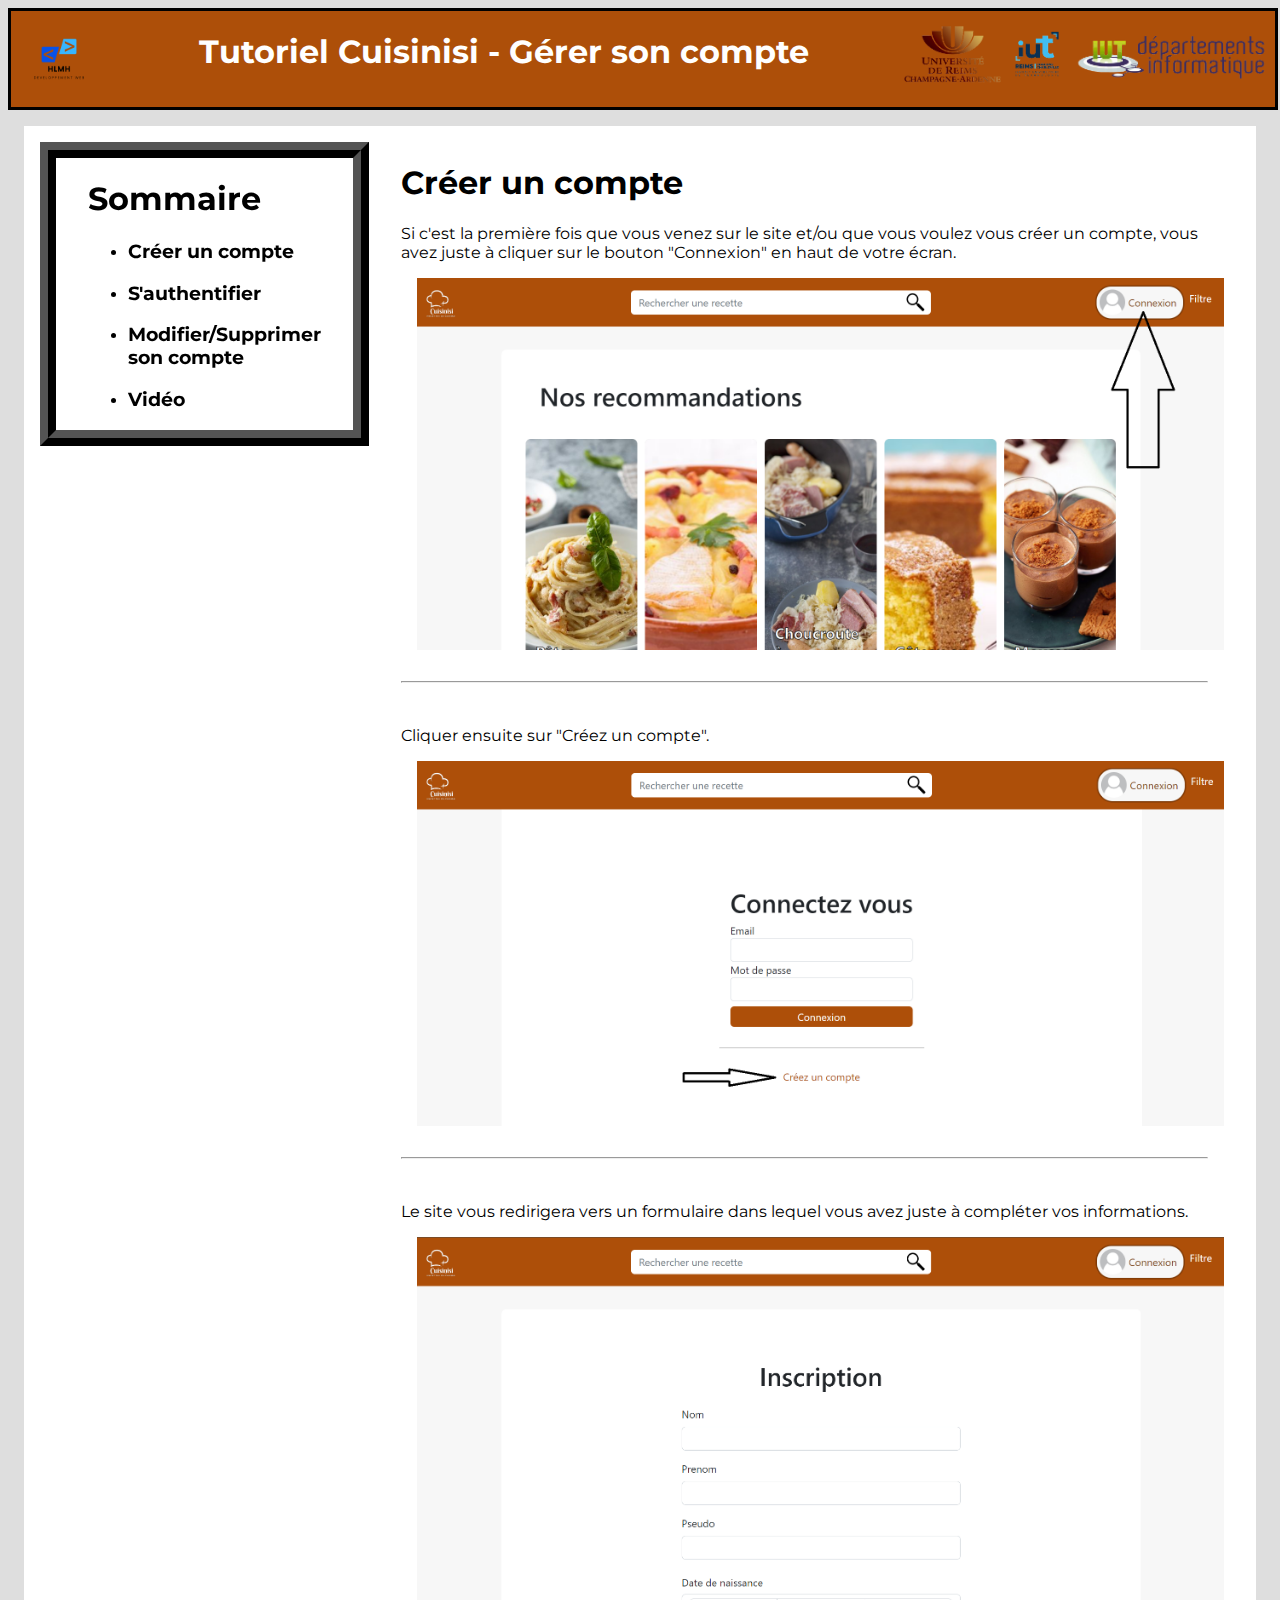
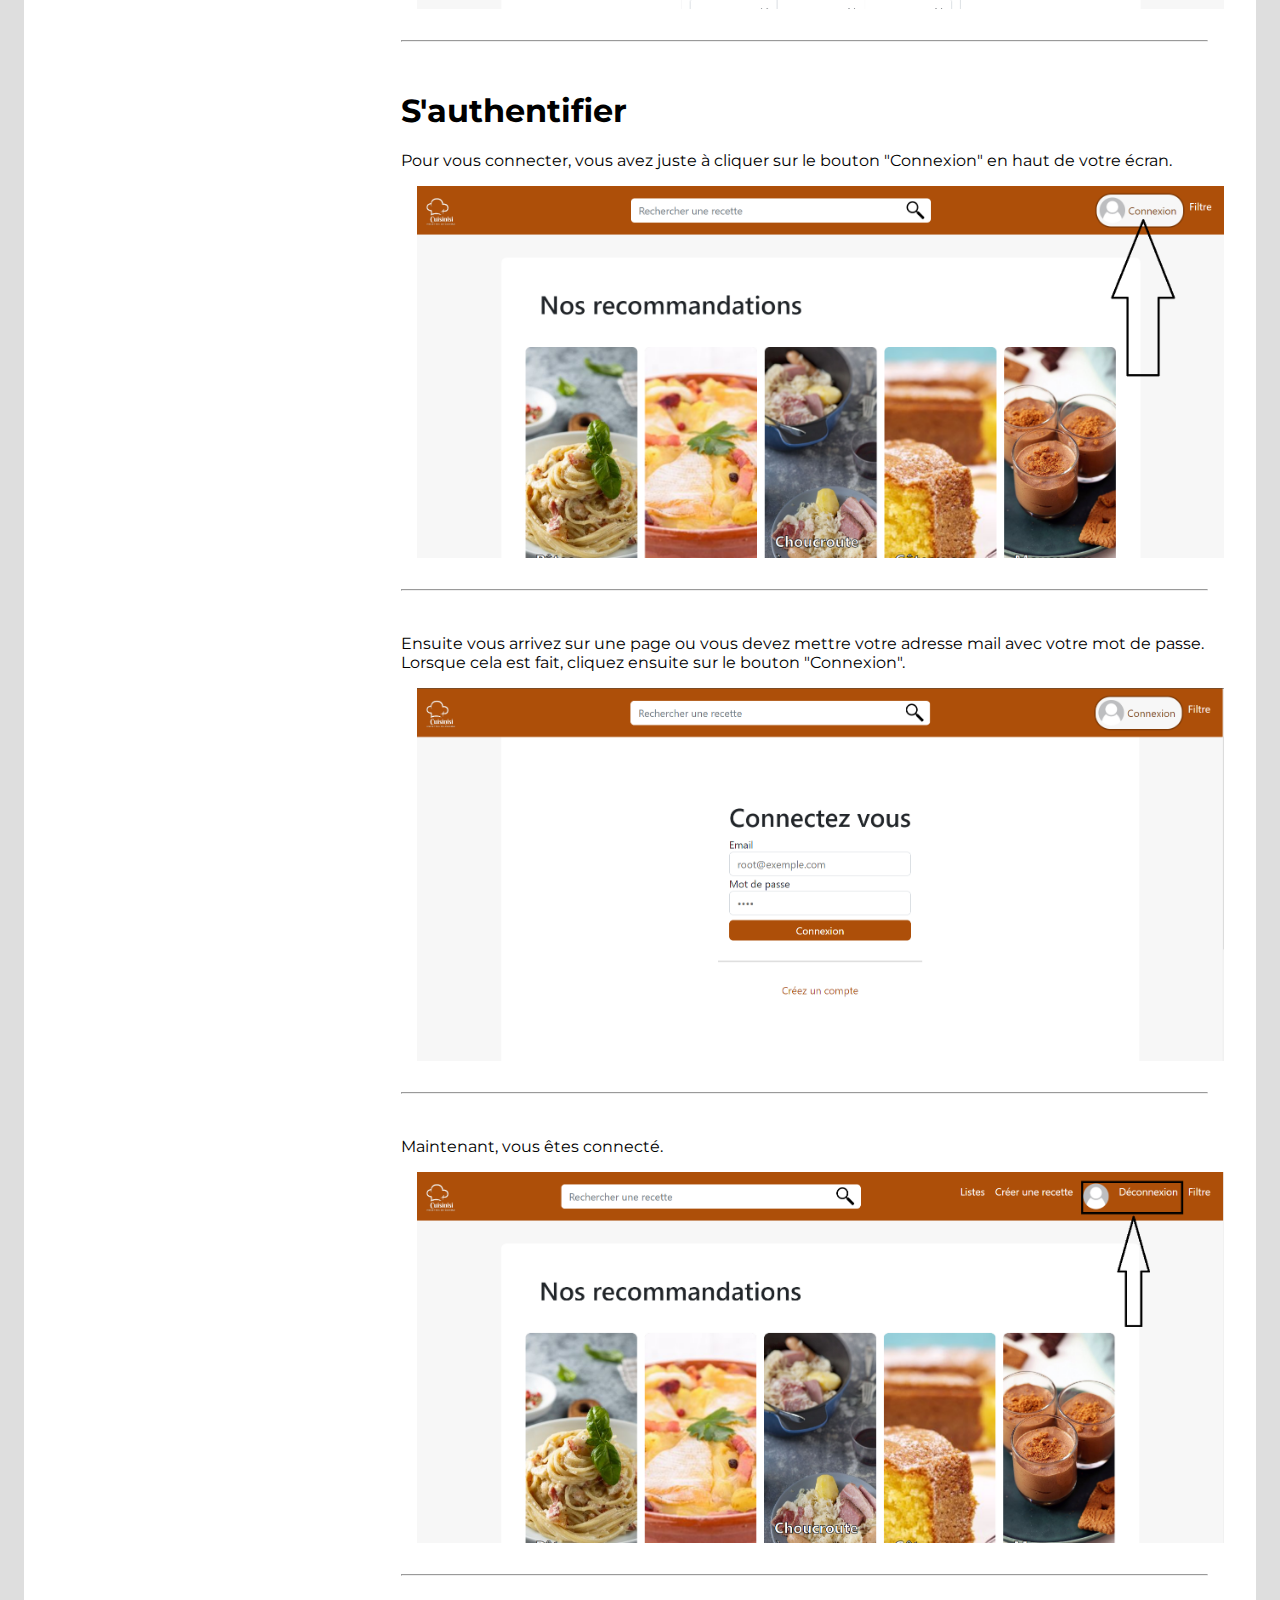
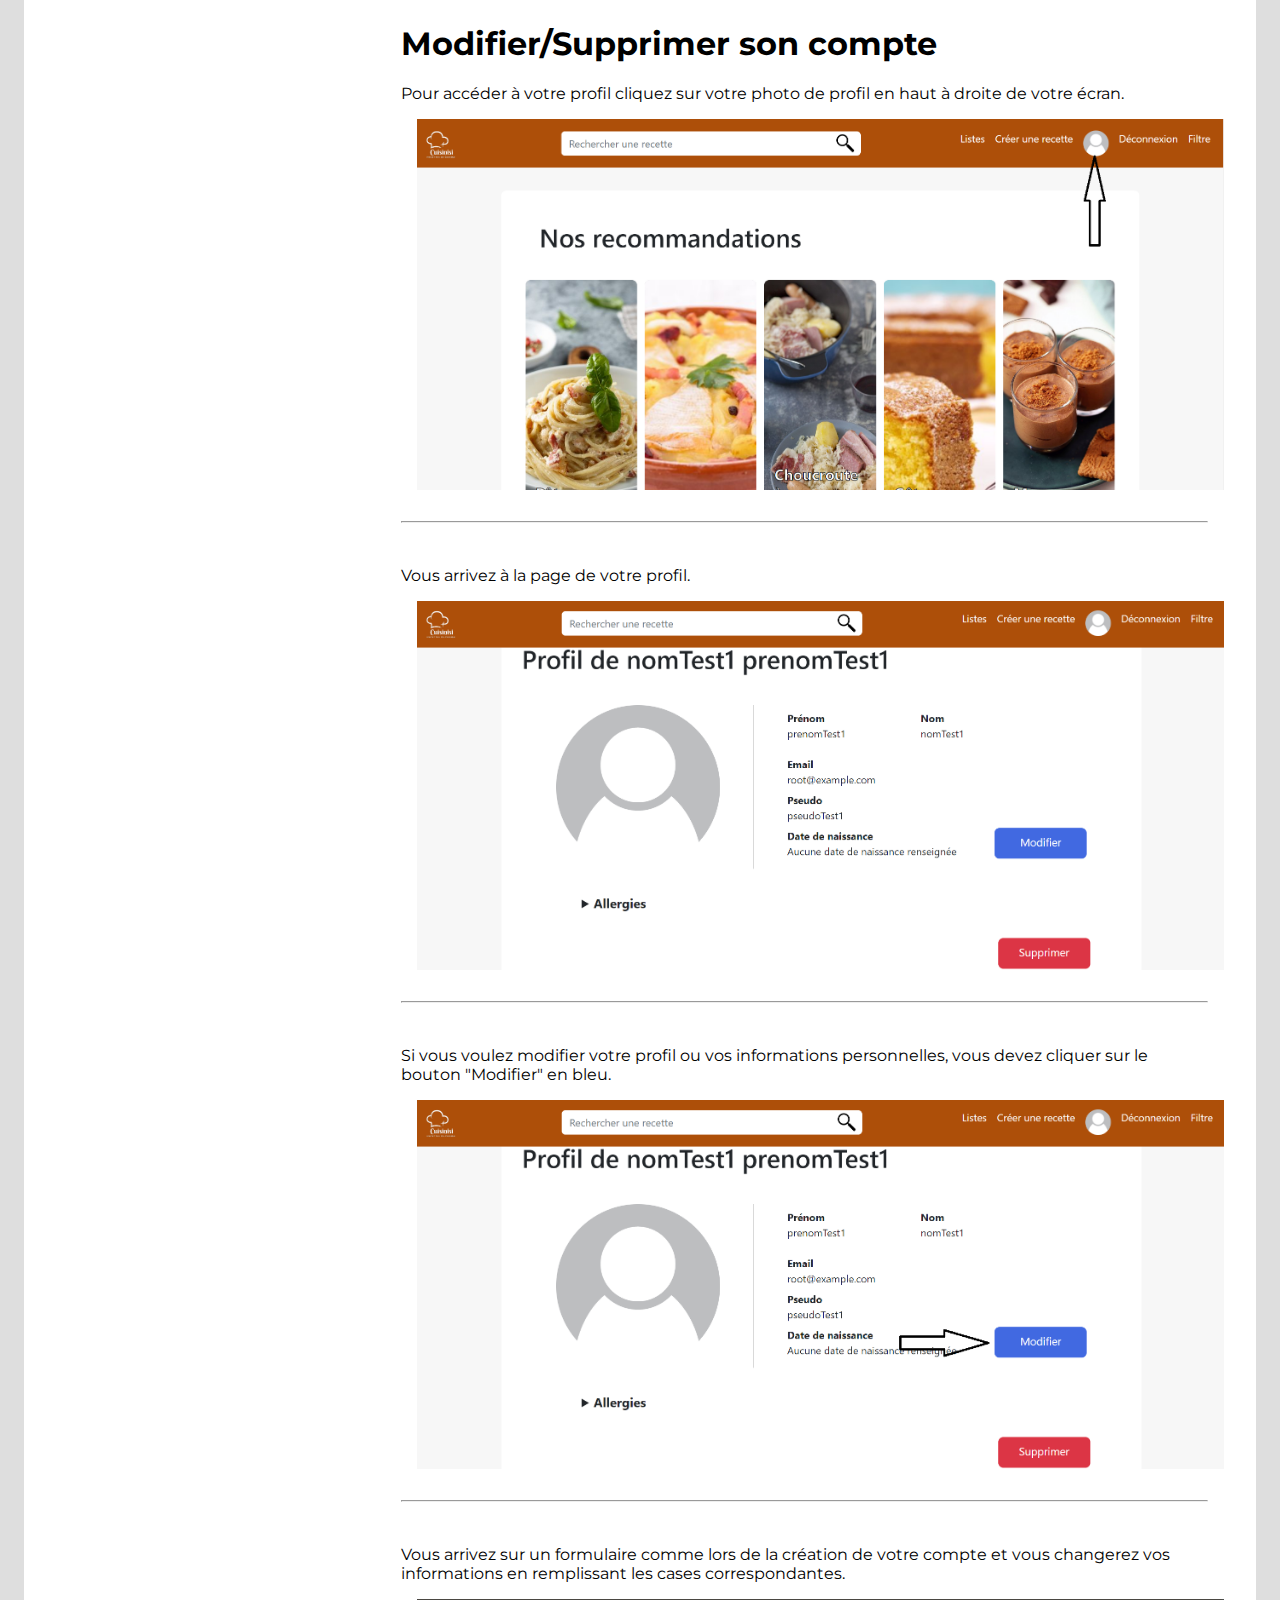
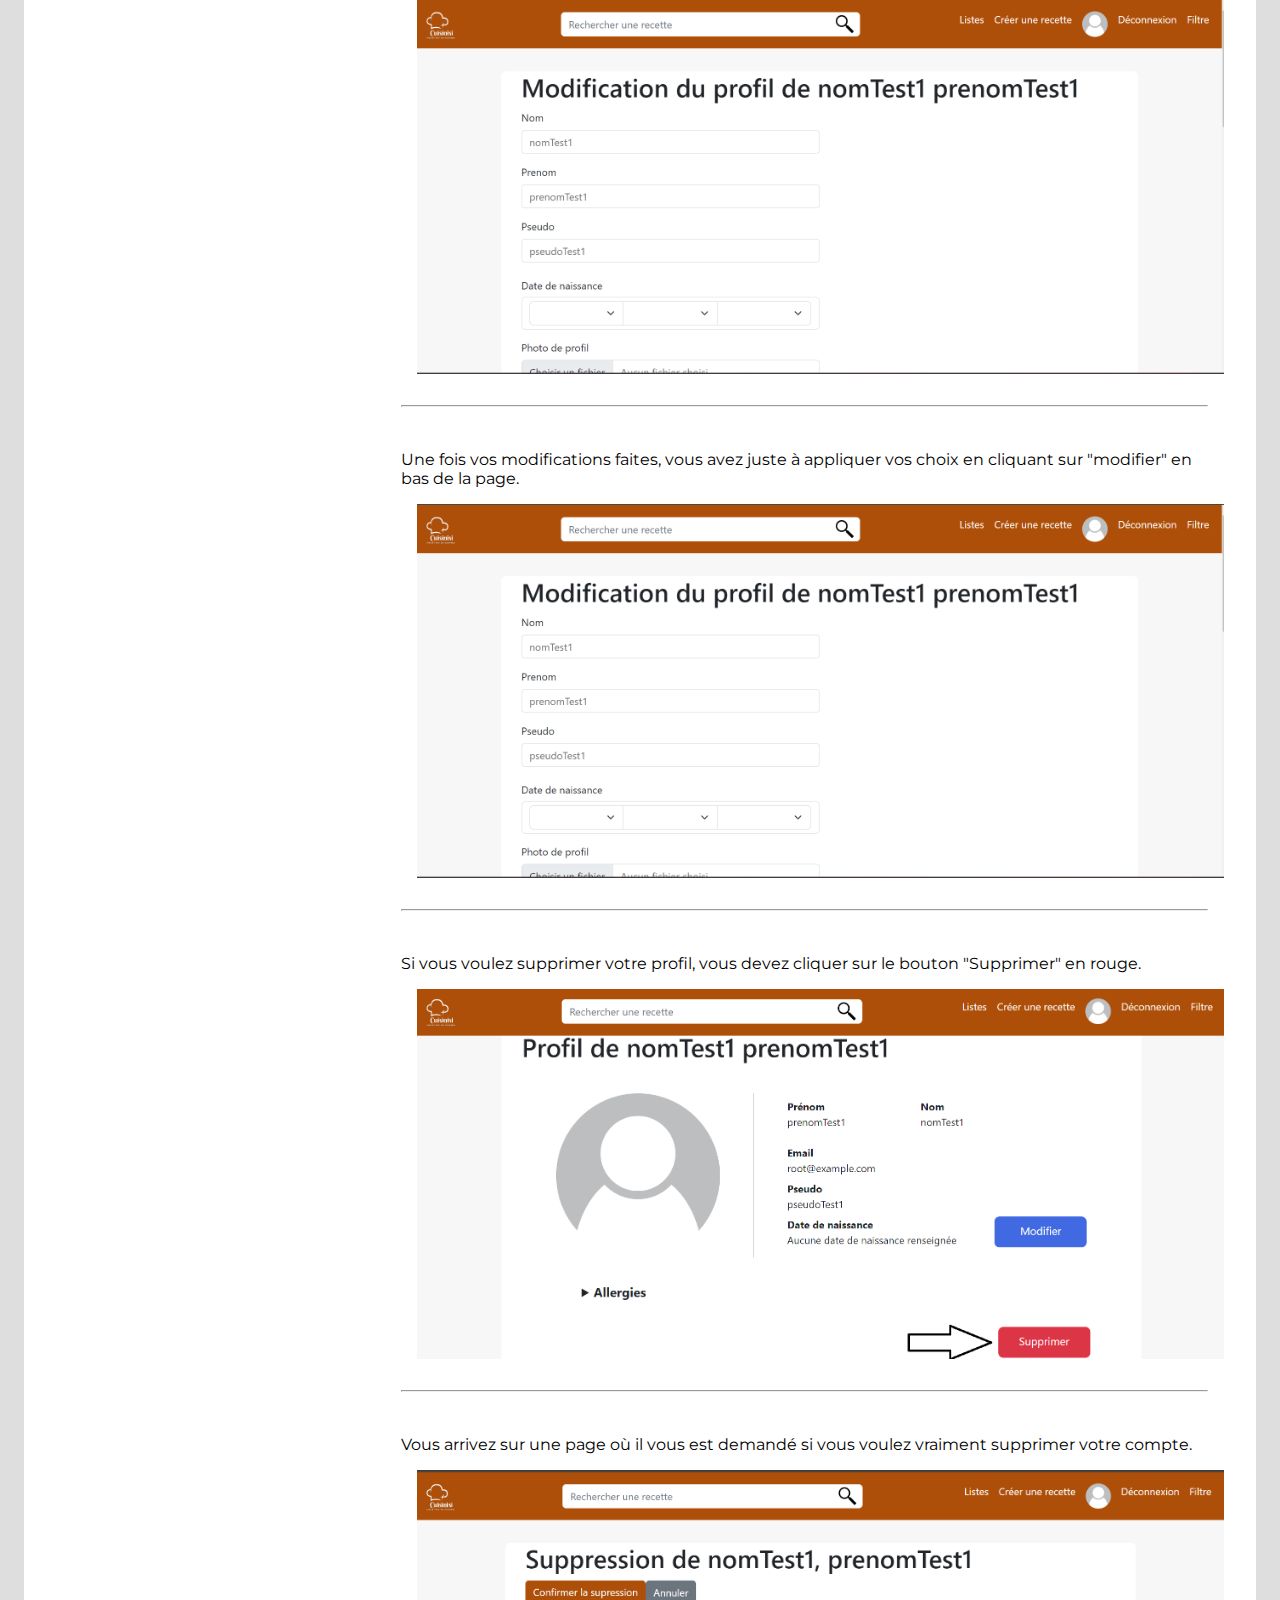
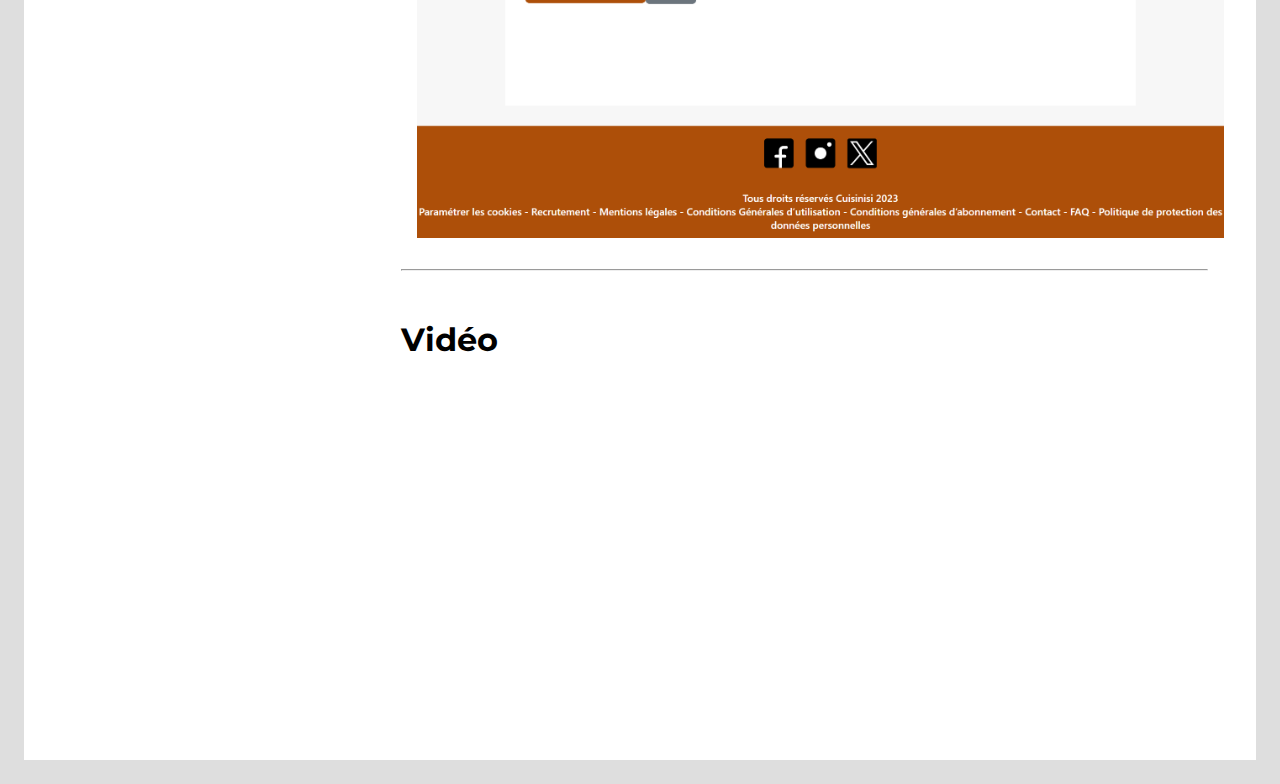
<file: index.html>
<!DOCTYPE html>
<html lang="en">
<head>
    <meta charset="UTF-8">
    <title>Tutoriel Cuisinisi</title>
    <link rel="stylesheet" href="style.css">
</head>
<body>
    <header>
        <img class="logo_HLMH" src="Images/HLMH.png">
        <h1 class="title"> Tutoriel Cuisinisi - Gérer son compte</h1>
        <div class="logo_iut">
            <img class="logo" src="Images/Logo_iut.png">
            <img class="logo" src="Images/IUT%20reims.png">
            <img class="logo" src="Images/Logo_iut_info.png">
        </div>
    </header>
    <div class="main_content">
        <div class="Sommaire">
            <h1 class="Sommaire Title"> Sommaire</h1>
            <ul>
                <li>
                    <h3> <a href="#register" class="other"> Créer un compte </a>  </h3>
                </li>
                <li>
                    <h3> <a href="#login" class="other">  S'authentifier </a>  </h3>
                </li>
                <li>
                    <h3> <a href="#edit" class="other"> Modifier/Supprimer son compte </a>  </h3>
                </li>
                <li>
                    <h3> <a href="#video" class="other"> Vidéo </a>  </h3>
                </li>
            </ul>
        </div>
        <div class="content">
            <div class="group">
            <h1 id="register">
                Créer un compte
            </h1>
                <div class="form2">
                    <p>
                        Si c'est la première fois que vous venez sur le site et/ou que vous voulez vous créer un compte, vous avez juste à cliquer sur le bouton "Connexion" en haut de votre écran.
                    </p>
                    <img src="Images/Connexion.png" class="images">
                    <br><br><hr><br>
                </div>
                <div class="form1">
                    <p>
                        Cliquer ensuite sur "Créez un compte".
                    </p>
                    <img src="Images/Bouton_créer_compte.png" class="images">
                    <br><br><hr><br>
                </div>
                <div class="form2">
                    <p>
                        Le site vous redirigera vers un formulaire dans lequel vous avez juste à compléter vos informations.
                    </p>
                    <img class="images" src="Images/Inscription.png">
                    <br><br><hr><br>
                </div>
            </div>
            <div class="group">
            <h1 id="login">
                S'authentifier
            </h1>
                <div class="form1">
                    <p>
                        Pour vous connecter, vous avez juste à cliquer sur le bouton "Connexion" en haut de votre écran.
                    </p>
                    <img src="Images/Connexion.png" class="images">
                    <br><br><hr><br>
                </div>
                <div class="form2">
                    <p>
                        Ensuite vous arrivez sur une page ou vous devez mettre votre adresse mail avec votre mot de passe. Lorsque cela est fait, cliquez ensuite sur le bouton "Connexion".
                    </p>
                    <img src="Images/Page_connexion.png" class="images">
                    <br><br><hr><br>
                </div>
                <div class="form1">
                    <p>
                        Maintenant, vous êtes connecté.
                    </p>
                    <img src="Images/User_connect.png" class="images">
                    <br><br><hr><br>
                 </div>
            </div>
            <div class="group">
            <h1 id="edit">
                Modifier/Supprimer son compte
            </h1>
                <div class="form2">
                    <p>
                        Pour accéder à votre profil cliquez sur votre photo de profil en haut à droite de votre écran.
                    </p>
                    <img src="Images/Bouton_profil.png" class="images">
                    <br><br><hr><br>
                </div>
                <div class="form1">
                    <p>
                        Vous arrivez à la page de votre profil.
                    </p>
                    <img src="Images/Profil_page.png" class="images">
                    <br><br><hr><br>
                </div>
                <div class="form2">
                    <p>
                        Si vous voulez modifier votre profil ou vos informations personnelles, vous devez cliquer sur le bouton "Modifier" en bleu.
                    </p>
                    <img src="Images/Update.png" class="images">
                    <br><br><hr><br>
                </div>
                <div class="form1">
                    <p>
                        Vous arrivez sur un formulaire comme lors de la création de votre compte et vous changerez vos informations en remplissant les cases correspondantes.
                    </p>
                    <img src="Images/Form_update.png" class="images">
                    <br><br><hr><br>
                </div>
                <div class="form2">
                    <p>
                        Une fois vos modifications faites, vous avez juste à appliquer vos choix en cliquant sur "modifier" en bas de la page.
                    </p>
                    <img src="Images/Form_update.png" class="images">
                    <br><br><hr><br>
                </div>
                <div class="form1">
                    <p>
                        Si vous voulez supprimer votre profil, vous devez cliquer sur le bouton "Supprimer" en rouge.
                    </p>
                    <img src="Images/Delete.png" class="images">
                    <br><br><hr><br>
                </div>
                <div class="form2">
                    <p>
                        Vous arrivez sur une page où il vous est demandé si vous voulez vraiment supprimer votre compte.
                    </p>
                    <img src="Images/Confirmation_suppresion.png" class="images">
                    <br><br><hr><br>
                </div>
            </div>
            <div class="group">
            <h1 id="video">
                Vidéo
            </h1>
            <iframe width="640px" height="360px" src="https://www.youtube.com/embed/ukEgDzkG1_c" title="Tutoriel Cuisinisi - Léo MATHIEU &amp; Mathias Pinon" frameborder="0" allow="accelerometer; autoplay; clipboard-write; encrypted-media; gyroscope; picture-in-picture; web-share" allowfullscreen></iframe>
            </div>
        </div>
    </body>
</html>
</file>
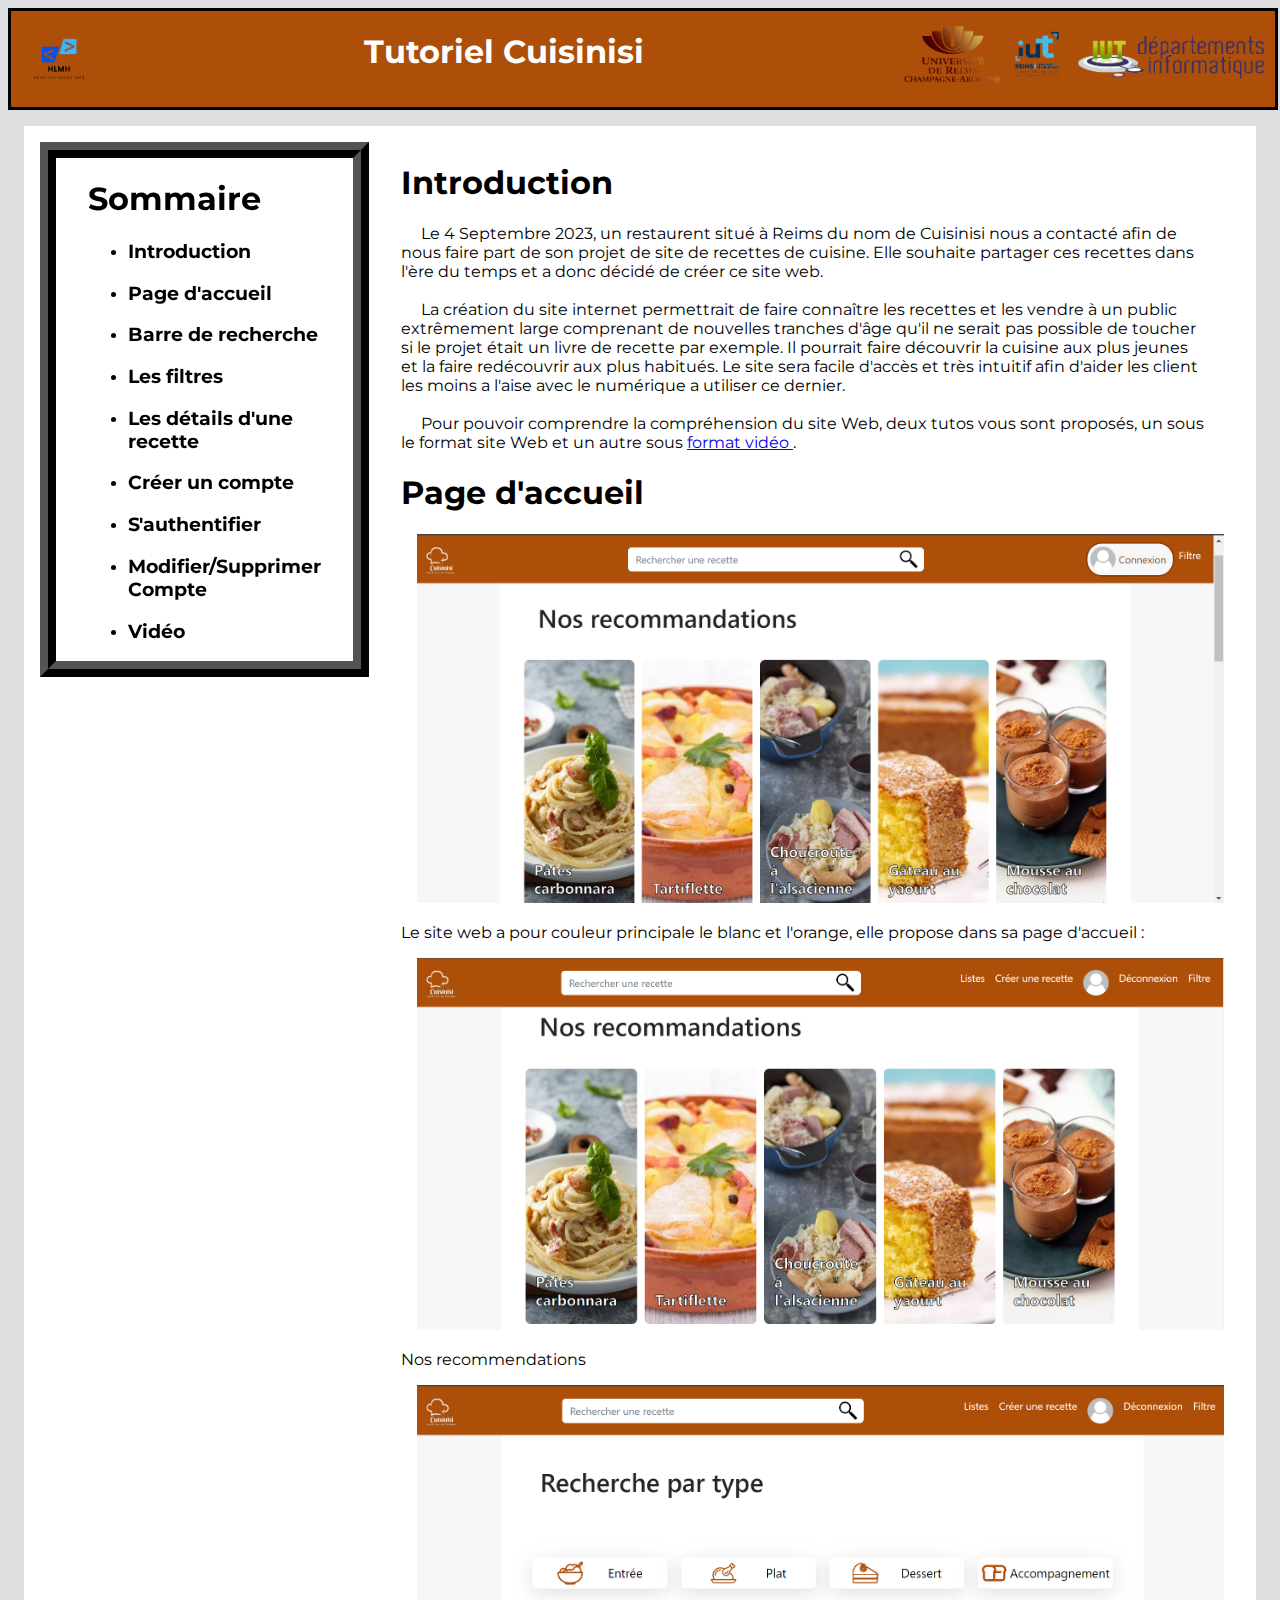
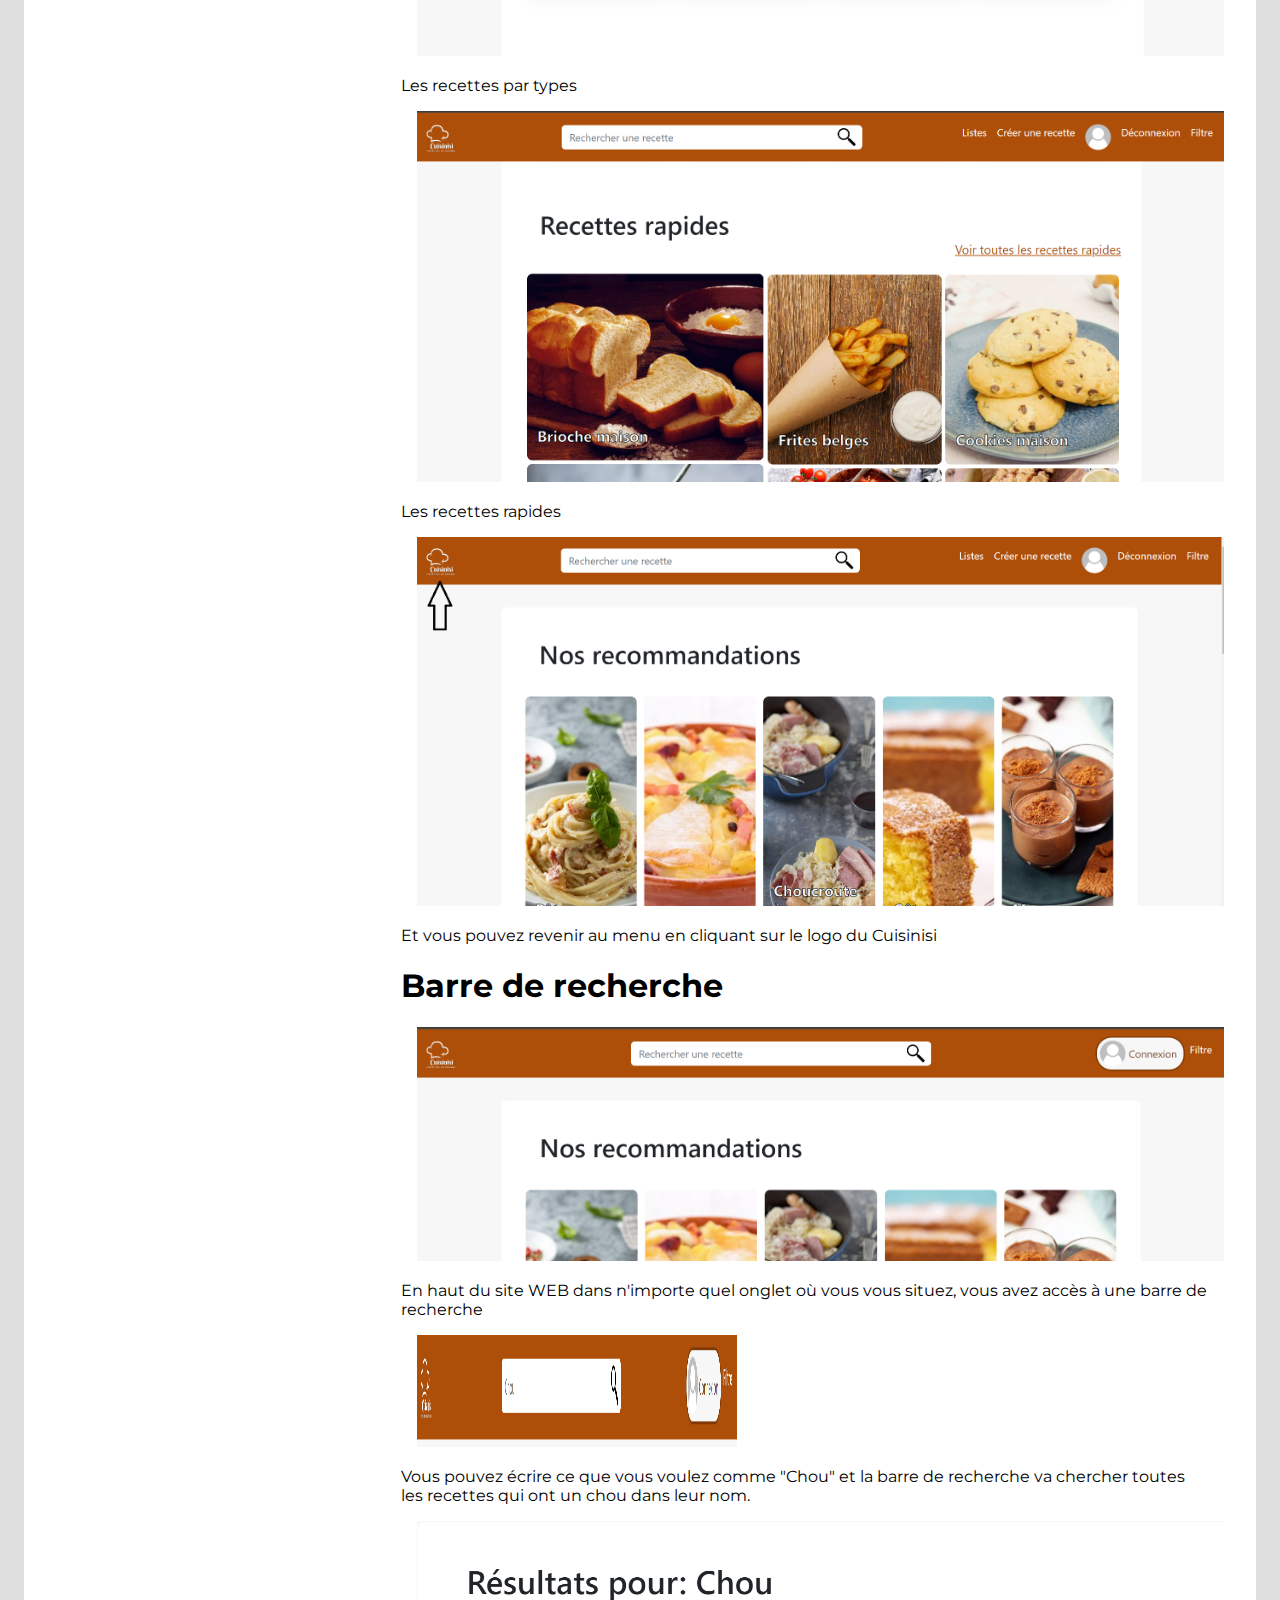
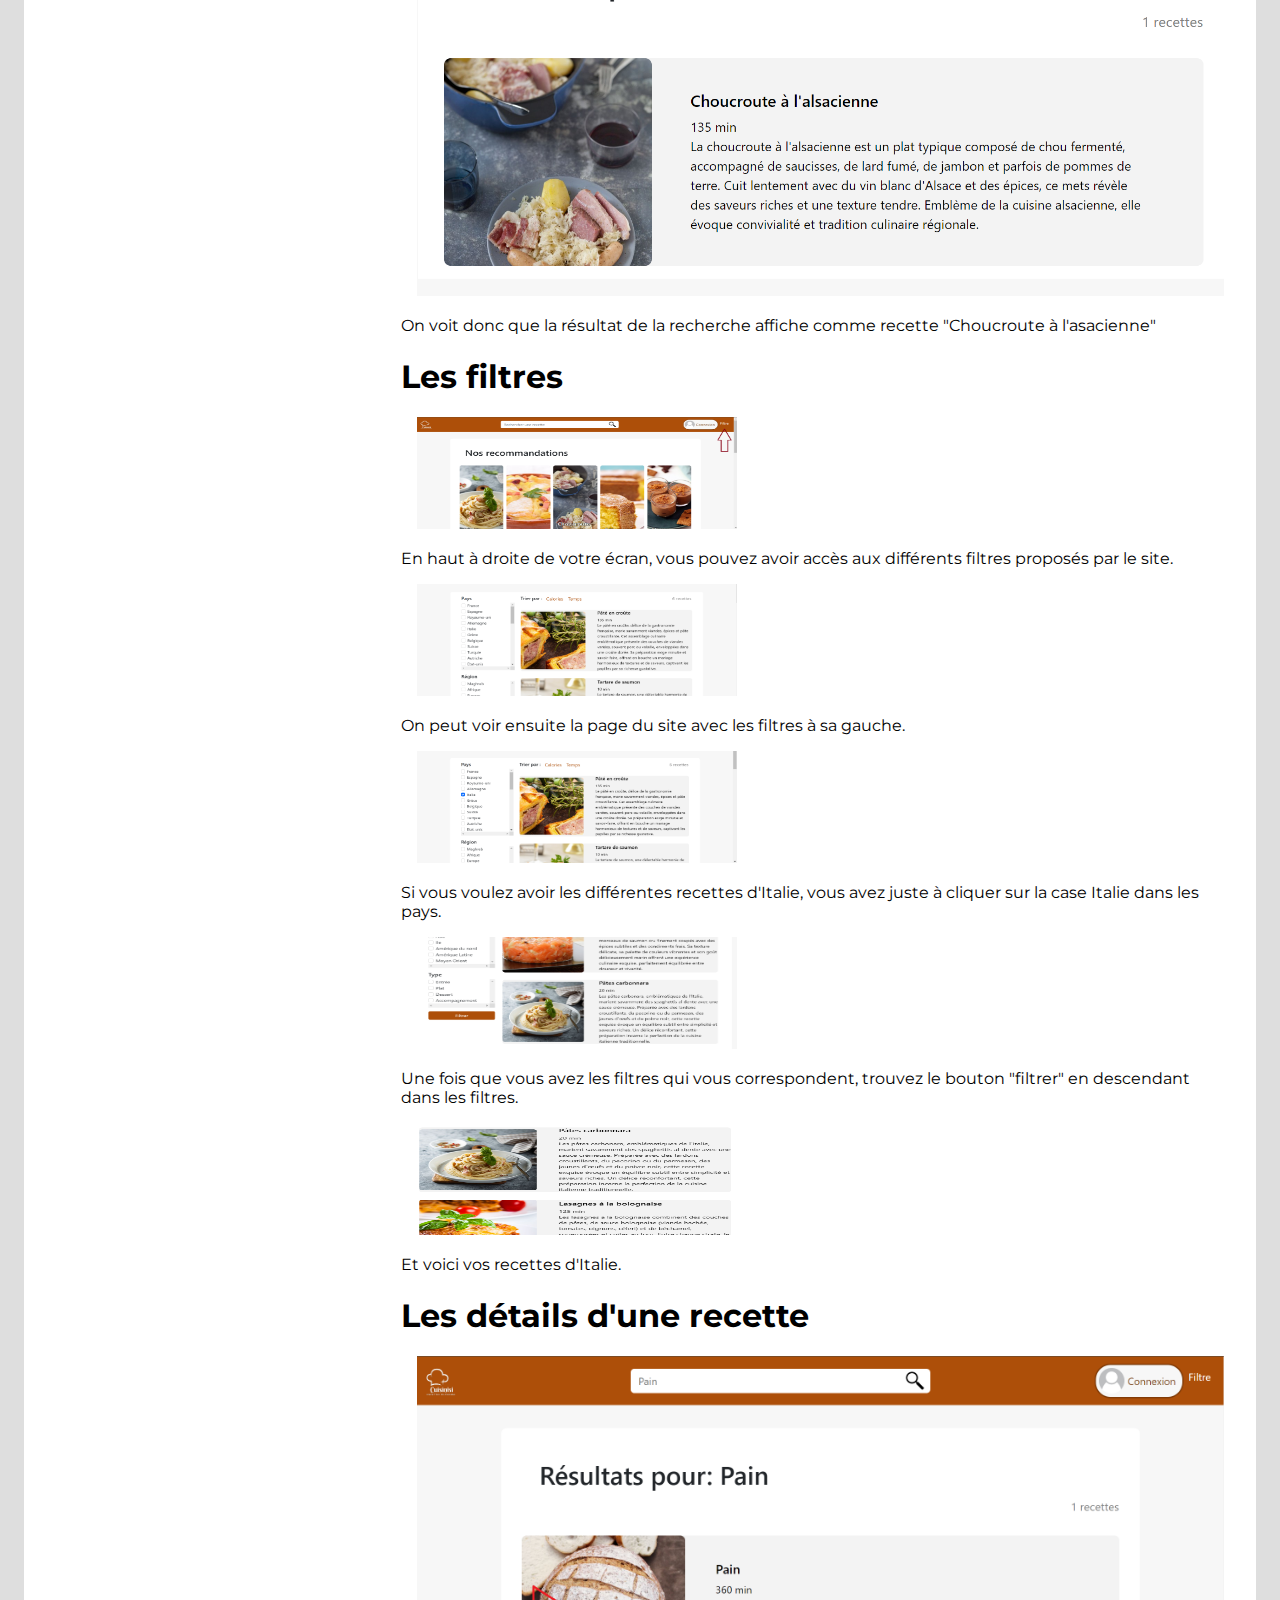
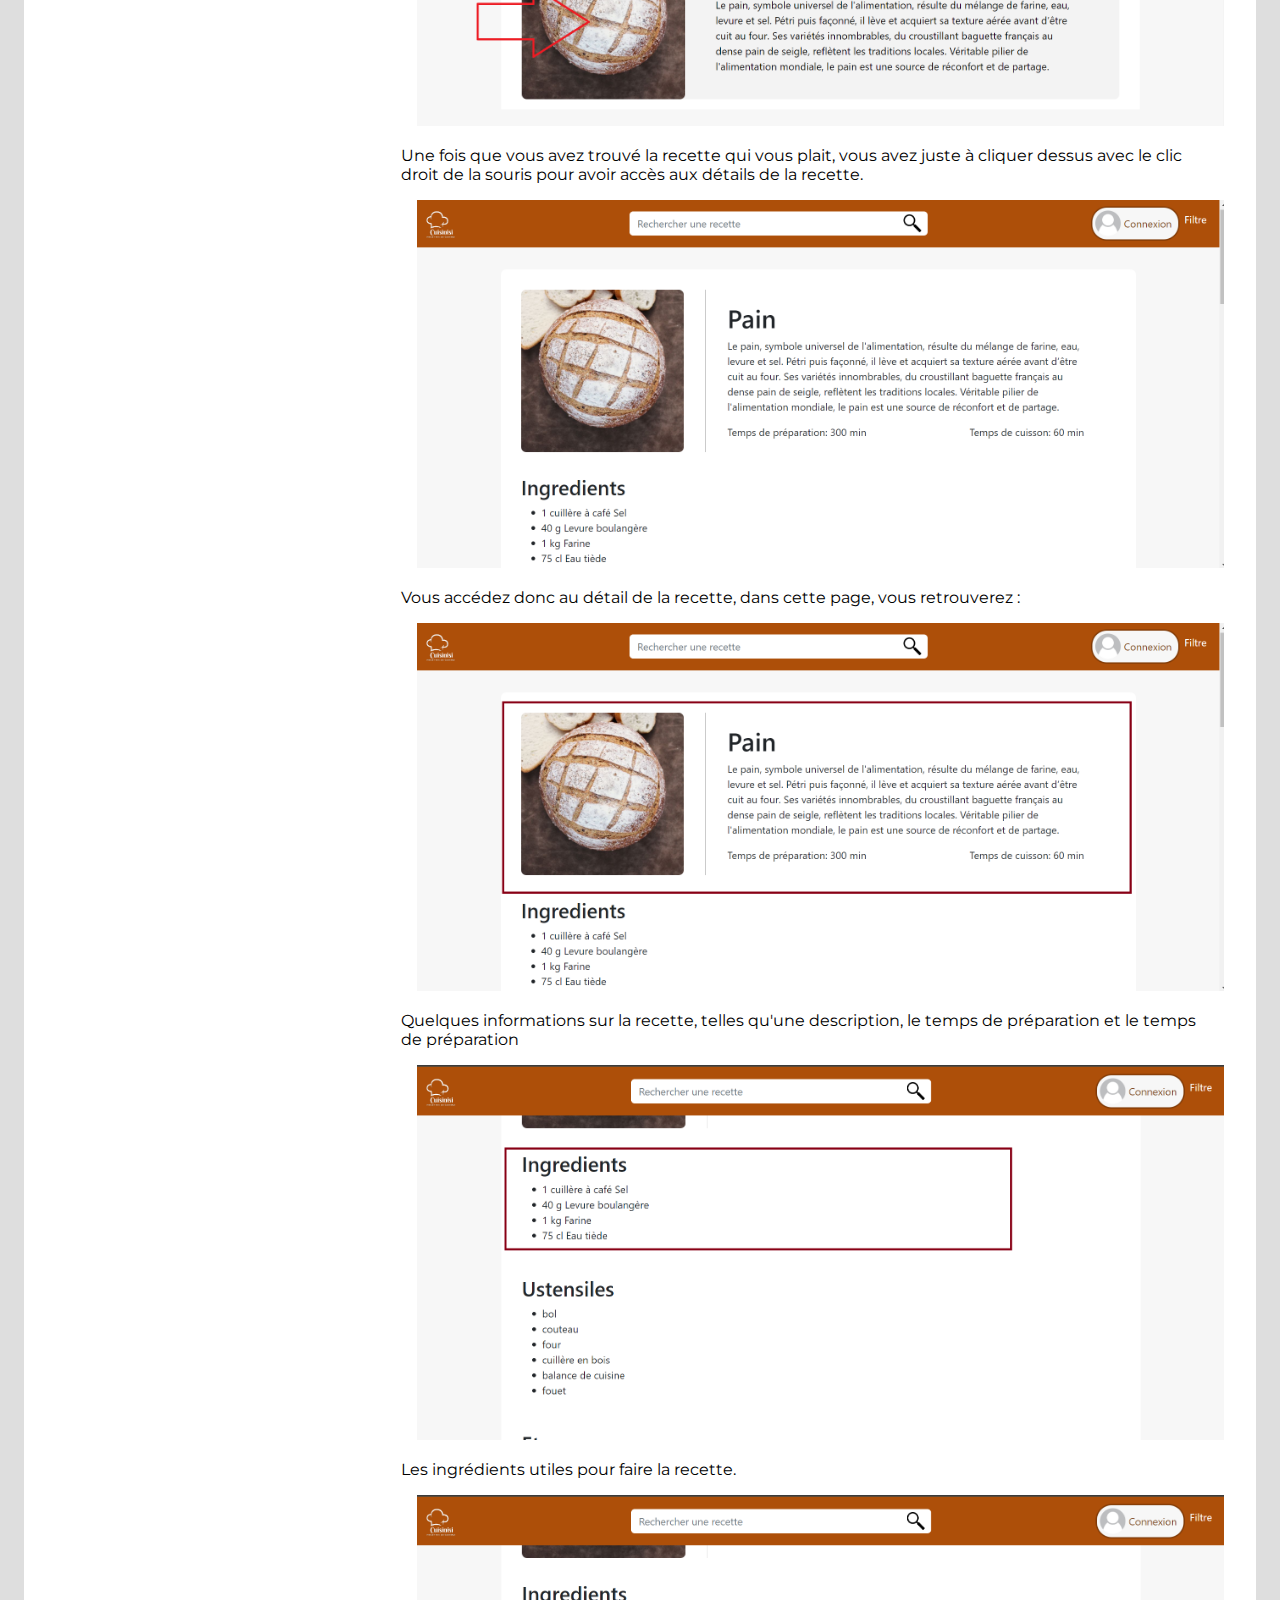
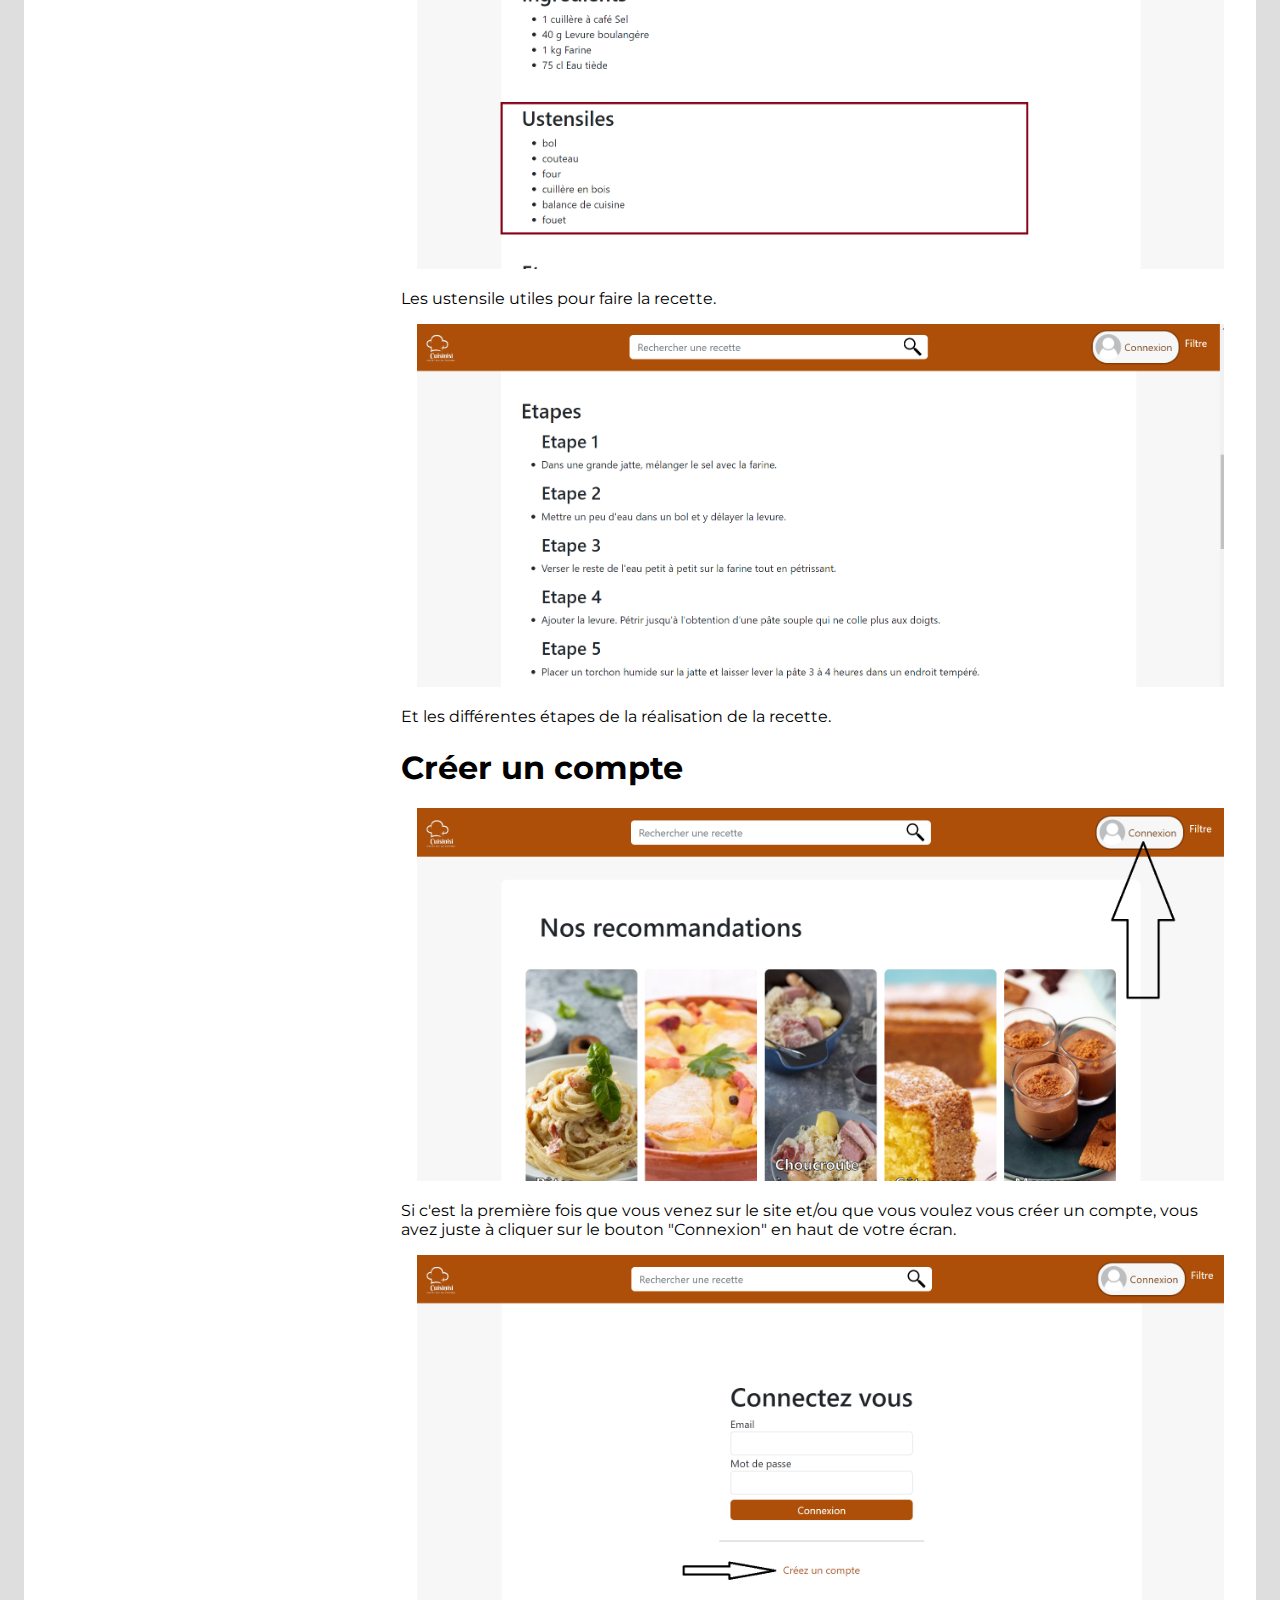
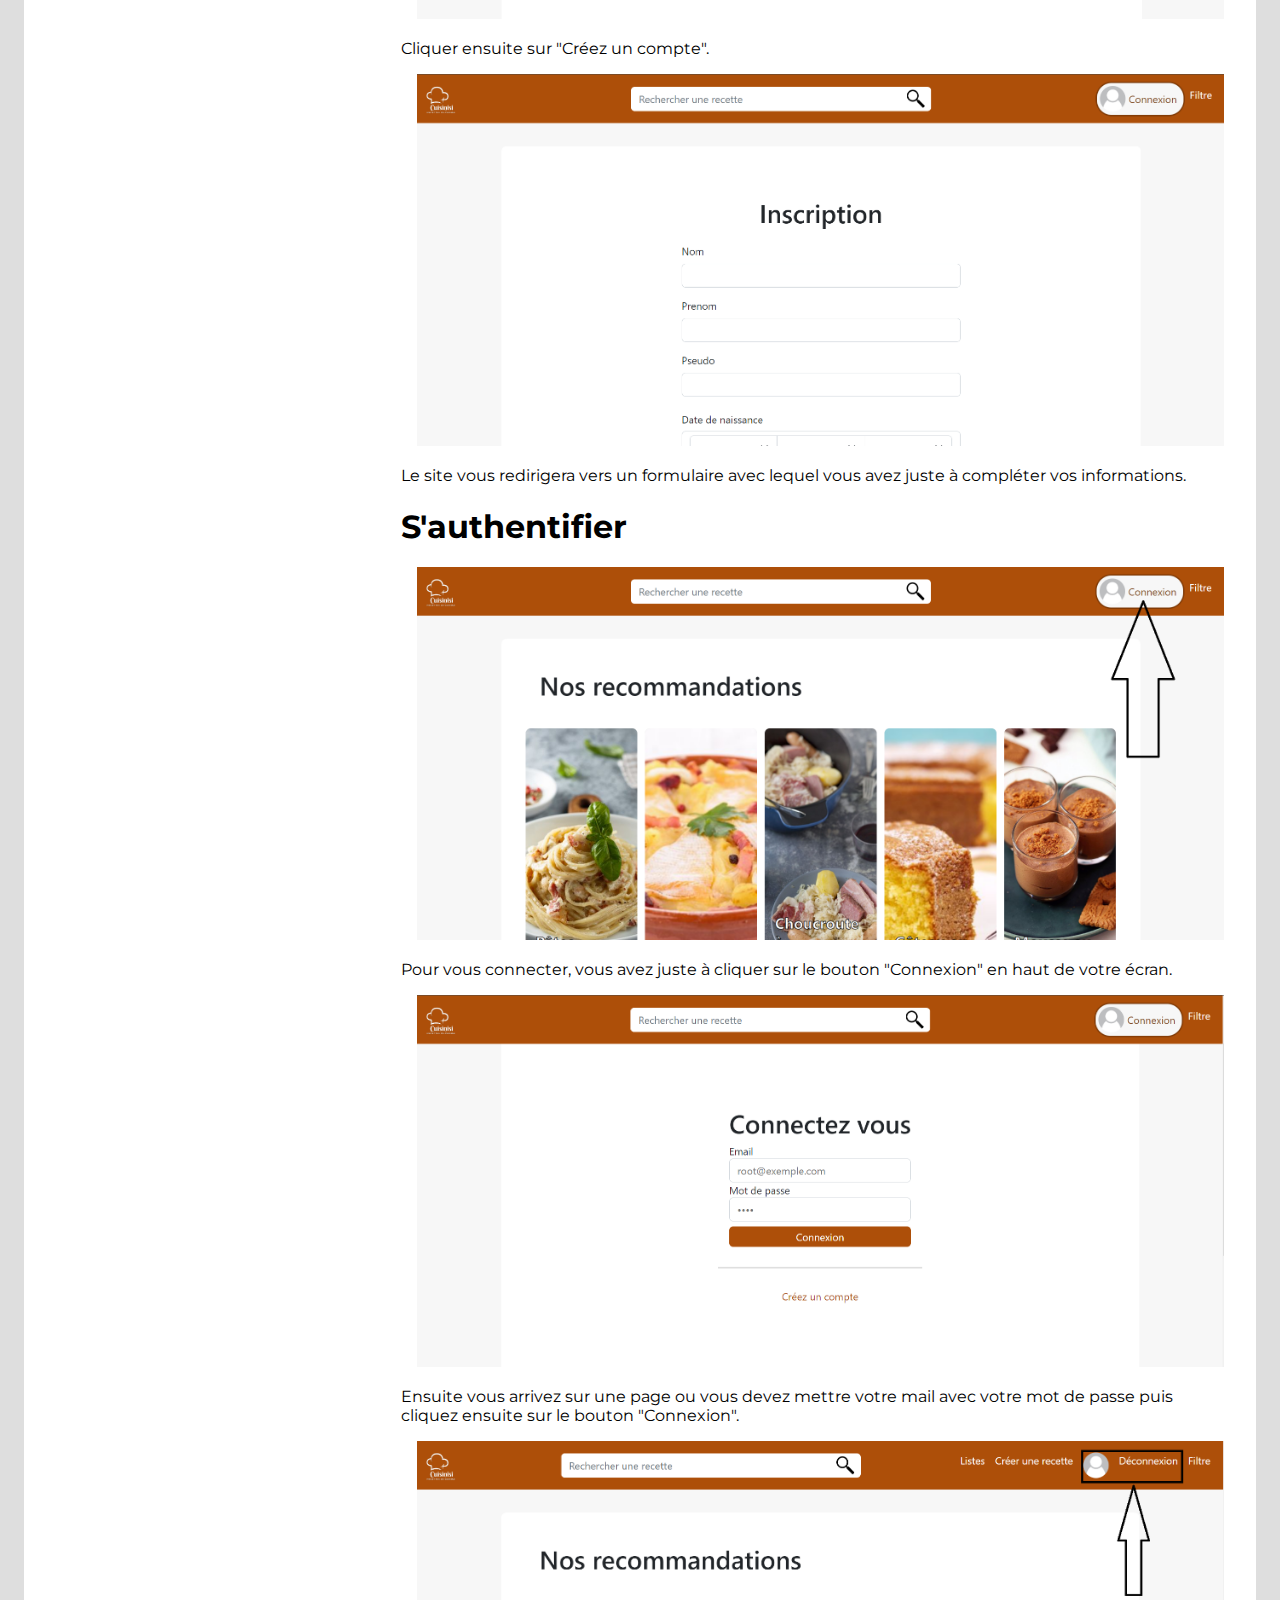
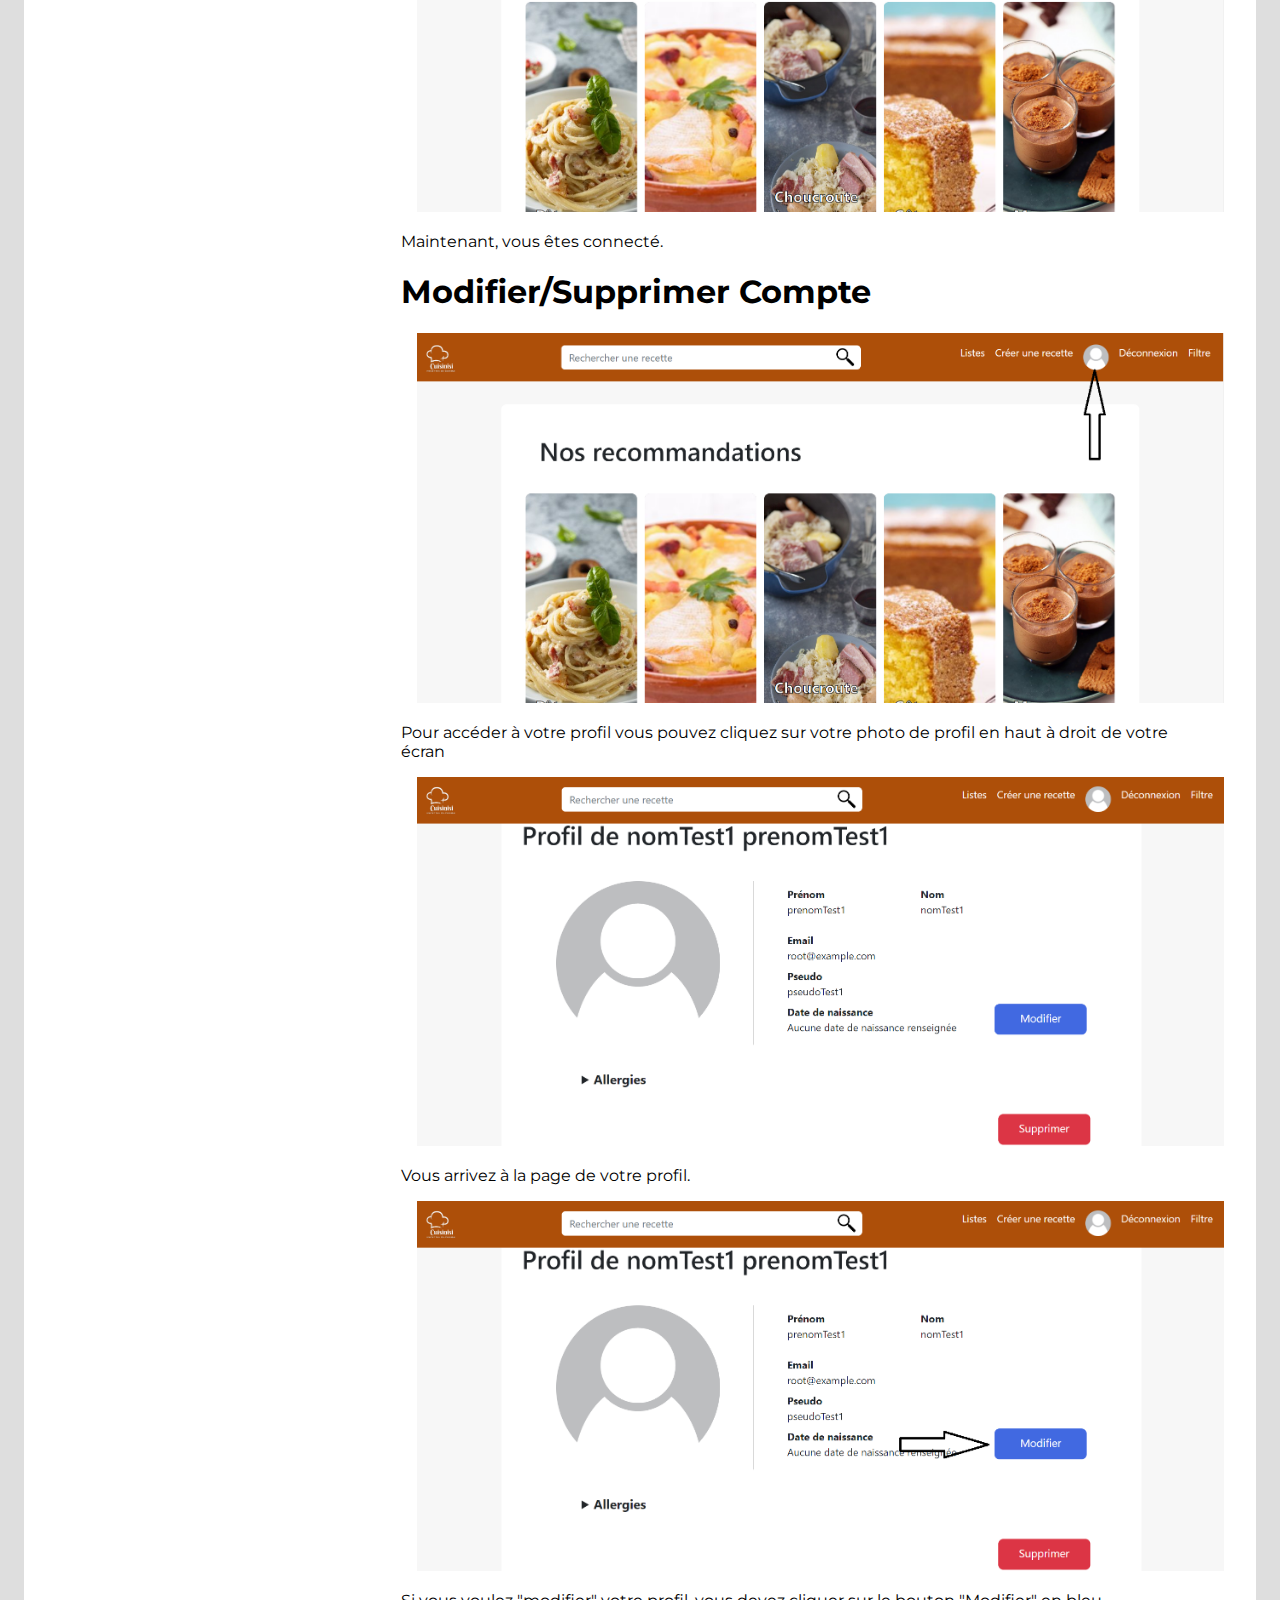
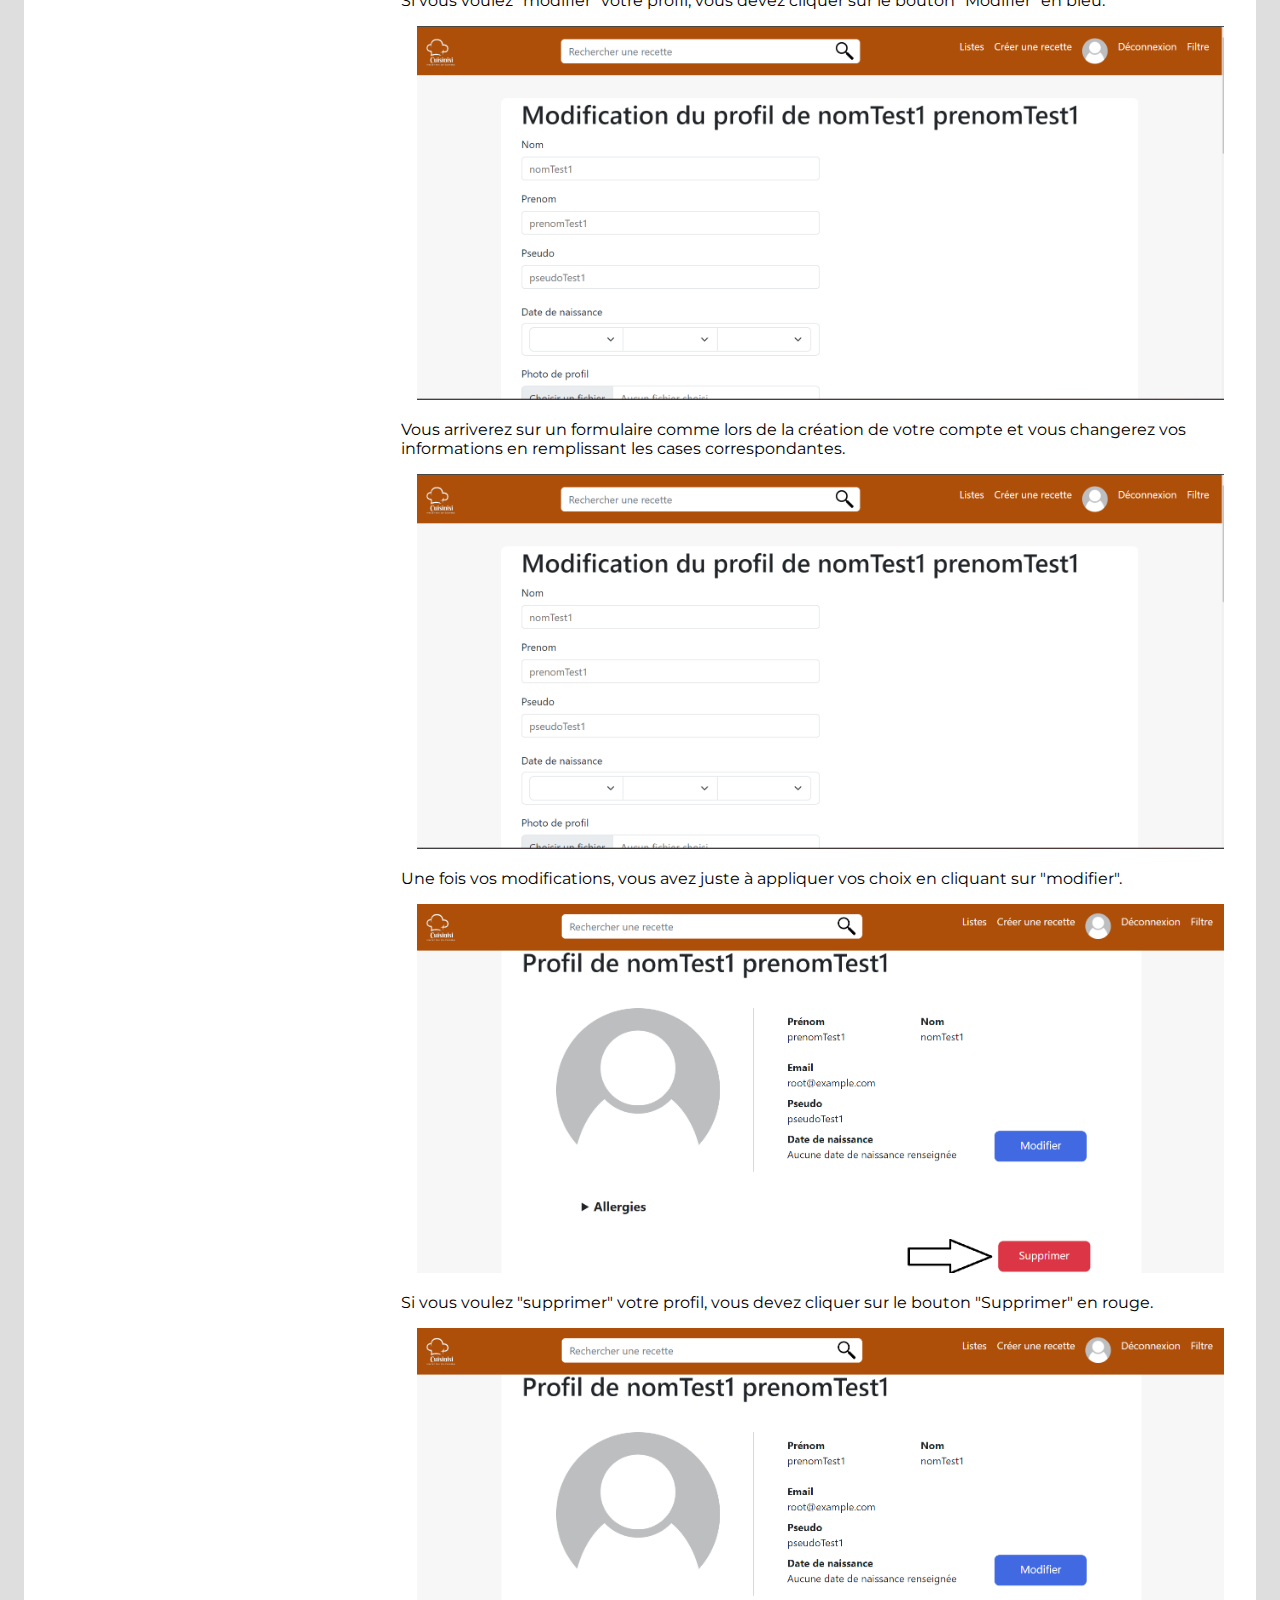
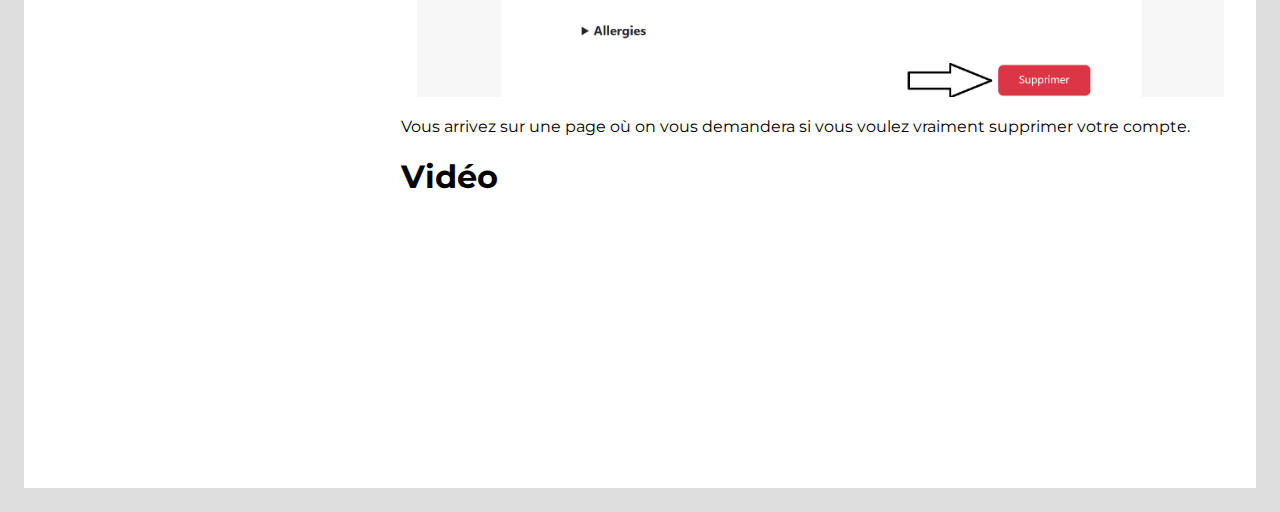
<file: main.html>
<!DOCTYPE html>
<html lang="en">
<head>
    <meta charset="UTF-8">
    <title>Tutoriel Cuisinisi</title>
    <link rel="stylesheet" href="style.css">
</head>
<body>
    <header>
        <img class="logo_HLMH" src="Images/HLMH.png">
        <h1 class="title"> Tutoriel Cuisinisi</h1>
        <div class="logo_iut">
            <img class="logo" src="Images/Logo_iut.png">
            <img class="logo" src="Images/IUT%20reims.png">
            <img class="logo" src="Images/Logo_iut_info.png">
        </div>
    </header>
    <div class="main_content">
        <div class="Sommaire">
            <h1 class="Sommaire Title"> Sommaire</h1>
            <ul>
                <li>
                    <h3> <a href="#Introduction" class="other"> Introduction </a> </h3>
                </li>
                <li>
                   <h3> <a href="#webSite" class="other"> Page d'accueil </a> </h3>
                </li>
                <li>
                    <h3> <a href="#searchBar" class="other"> Barre de recherche </a>  </h3>
                </li>
                <li>
                    <h3>  <a href="#filter" class="other"> Les filtres </a>  </h3>
                </li>
                <li>
                    <h3> <a href="#details" class="other"> Les détails d'une recette </a> </h3>
                </li>
                <li>
                    <h3> <a href="#register" class="other"> Créer un compte </a>  </h3>
                </li>
                <li>
                    <h3> <a href="#login" class="other">  S'authentifier </a>  </h3>
                </li>
                <li>
                    <h3> <a href="#edit" class="other"> Modifier/Supprimer Compte </a>  </h3>
                </li>
                <li>
                    <h3> <a href="#video" class="other"> Vidéo </a>  </h3>
                </li>
            </ul>
        </div>
        <div class="content">
            <div class="group">
            <h1 id="Introduction">
                Introduction
            </h1>
            <p> &emsp; Le 4 Septembre 2023, un restaurent situé à Reims du nom de Cuisinisi nous a contacté afin de nous faire part de son projet de site de recettes de cuisine. Elle souhaite partager ces recettes dans l'ère du temps et a donc décidé de créer ce site web.
                <br> <br>
                &emsp; La création du site internet permettrait de faire connaître les recettes et les vendre à un public extrêmement large comprenant de nouvelles tranches d'âge qu'il ne serait pas possible de toucher si le projet était un livre de recette par exemple. Il pourrait faire découvrir la cuisine aux plus jeunes et la faire redécouvrir aux plus habitués. Le site sera facile d'accès et très intuitif afin d'aider les client les moins a l'aise avec le numérique a utiliser ce dernier.
                <br> <br>
                &emsp; Pour pouvoir comprendre la compréhension du site Web, deux tutos vous sont proposés, un sous le format site Web et un autre sous <a href="#video">format vidéo </a>.
            </p>
            </div>
            <div class="group">
            <h1 id="webSite">
                Page d'accueil
            </h1>
                <div class="form1">
                    <img class="images" src="Images/Page%20du%20site%20web.png" alt="website">
                    <p> Le site web a pour couleur principale le blanc et l'orange, elle propose dans sa page d'accueil :
                    </p>
                </div>
                <div class="form2">
                    <img class="images" src="Images/Reccommendation.png" alt="website">
                    <p>
                        Nos recommendations
                    </p>
                </div>
                <div class="form1">
                    <img class="images" src="Images/Recherche%20par%20type.png" alt="website">
                    <p>
                        Les recettes par types
                    </p>
                </div>
                <div class="form2">
                    <img class="images" src="Images/Recette_rapide.png" alt="website">
                    <p>
                        Les recettes rapides
                    </p>
                </div>
                <div class="form1">
                    <img class="images" src="Images/Return.png" alt="website">
                    <p>
                        Et vous pouvez revenir au menu en cliquant sur le logo du Cuisinisi
                    </p>
                </div>
        </div>
        <div class="group">
            <h1 id="searchBar">
                Barre de recherche
            </h1>
                <div class="form2">
                    <img class="images" src="Images/Barre_de_recherche.png">
                    <p> En haut du site WEB dans n'importe quel onglet où vous vous situez, vous avez accès à une barre de recherche </p>            </div>
                <div class="form1">
                    <img class="recherche" src="Images/Recherche.png">
                    <p>
                        Vous pouvez écrire ce que vous voulez comme "Chou" et la barre de recherche va chercher toutes les recettes qui ont un chou dans leur nom.                </p>
                </div>
                <div class="form2">
                    <img class="images" src="Images/Resultat_recherche_barre.png">
                    <p> On voit donc que la résultat de la recherche affiche comme recette "Choucroute à l'asacienne" </p>
                </div>
        </div>
            <div class="group">
            <h1 id="filter">
                Les filtres
            </h1>
                <div class="form1">
                    <img class="recherche" src="Images/Acceder%20au%20filtre.png">
                    <p>
                        En haut à droite de votre écran, vous pouvez avoir accès aux différents filtres proposés par le site.
                    </p>
                </div>
                <div class="form2">
                    <img class="recherche" src="Images/Image%20filtre.png">
                    <p>
                        On peut voir ensuite la page du site avec les filtres à sa gauche.
                    </p>
                </div>
                <div class="form1">
                    <img class="recherche" src="Images/Chercher_filtre.png">
                    <p>
                        Si vous voulez avoir les différentes recettes d'Italie, vous avez juste à cliquer sur la case Italie dans les pays.                    </p>
                </div>
                <div class="form2">
                    <img class="recherche" src="Images/Filtrer.png">
                    <p>
                        Une fois que vous avez les filtres qui vous correspondent, trouvez le bouton "filtrer" en descendant dans les filtres.                    </p>
                </div>
                <div class="form1">
                    <img class="recherche" src="Images/Résultat_filtre.png">
                    <p>
                       Et voici vos recettes d'Italie.
                    </p>
                </div>
            </div>
            <div class="group">
            <h1 id="details">
                Les détails d'une recette
            </h1>
                <div class="form2">
                    <img class="images" src="Images/Cliquez.png">
                    <p>
                        Une fois que vous avez trouvé la recette qui vous plait, vous avez juste à cliquer dessus avec le clic droit de la souris pour avoir accès aux détails de la recette.                    </p>
                </div>
                <div class="form1">
                    <img class="images" src="Images/deetail_recette.png">
                    <p>
                        Vous accédez donc au détail de la recette, dans cette page, vous retrouverez :
                    </p>
                </div>
                <div class="form2">
                    <img class="images" src="Images/Information_recette.png">
                    <p>
                        Quelques informations sur la recette, telles qu'une description, le temps de préparation et le temps de préparation                    </p>
                </div>
                <div class="form1">
                    <img class="images" src="Images/Ingredients.png">
                    <p>
                        Les ingrédients utiles pour faire la recette.
                    </p>
                </div>
                <div class="form2">
                    <img class="images" src="Images/Ustensile.png">
                    <p>
                        Les ustensile utiles pour faire la recette.
                    </p>
                </div>
                <div class="form1">
                    <img class="images" src="Images/Etapes.png">
                    <p>
                        Et les différentes étapes de la réalisation de la recette.
                    </p>
                </div>
            </div>
            <div class="group">
            <h1 id="register">
                Créer un compte
            </h1>
                <div class="form2">
                    <img src="Images/Connexion.png" class="images">
                    <p>
                        Si c'est la première fois que vous venez sur le site et/ou que vous voulez vous créer un compte, vous avez juste à cliquer sur le bouton "Connexion" en haut de votre écran.
                    </p>
                </div>
                <div class="form1">
                    <img src="Images/Bouton_créer_compte.png" class="images">
                    <p>
                        Cliquer ensuite sur "Créez un compte".
                    </p>
                </div>
                <div class="form2">
                    <img class="images" src="Images/Inscription.png">
                    <p>
                        Le site vous redirigera vers un formulaire avec lequel vous avez juste à compléter vos informations.                    </p>
                </div>
            </div>
            <div class="group">
            <h1 id="login">
                S'authentifier
            </h1>
                <div class="form1">
                    <img src="Images/Connexion.png" class="images">
                    <p>
                        Pour vous connecter, vous avez juste à cliquer sur le bouton "Connexion" en haut de votre écran.
                    </p>
                </div>
                <div class="form2">
                    <img src="Images/Page_connexion.png" class="images">
                    <p>
                        Ensuite vous arrivez sur une page ou vous devez mettre votre mail avec votre mot de passe puis cliquez ensuite sur le bouton "Connexion".
                    </p>
                </div>
                <div class="form1">
                    <img src="Images/User_connect.png" class="images">
                    <p>
                        Maintenant, vous êtes connecté.
                    </p>
                 </div>
            </div>
            <div class="group">
            <h1 id="edit">
                Modifier/Supprimer Compte
            </h1>
                <div class="form2">
                    <img src="Images/Bouton_profil.png" class="images">
                    <p>
                        Pour accéder à votre profil vous pouvez cliquez sur votre photo de profil en haut à droit de votre écran
                    </p>
                </div>
                <div class="form1">
                    <img src="Images/Profil_page.png" class="images">
                    <p>
                        Vous arrivez à la page de votre profil.
                    </p>
                </div>
                <div class="form2">
                    <img src="Images/Update.png" class="images">
                    <p>
                        Si vous voulez "modifier" votre profil, vous devez cliquer sur le bouton "Modifier" en bleu.
                    </p>
                </div>
                <div class="form1">
                    <img src="Images/Form_update.png" class="images">
                    <p>
                        Vous arriverez sur un formulaire comme lors de la création de votre compte et vous changerez vos informations en remplissant les cases correspondantes.                    </p>
                </div>
                <div class="form2">
                    <img src="Images/Form_update.png" class="images">
                    <p>
                        Une fois vos modifications, vous avez juste à appliquer vos choix en cliquant sur "modifier".
                    </p>
                </div>
                <div class="form1">
                    <img src="Images/Delete.png" class="images">
                    <p>
                        Si vous voulez "supprimer" votre profil, vous devez cliquer sur le bouton "Supprimer" en rouge.
                    </p>
                </div>
                <div class="form2">
                    <img src="Images/Delete.png" class="images">
                    <p>
                        Vous arrivez sur une page où on vous demandera si vous voulez vraiment supprimer votre compte.
                    </p>
                </div>
            </div>
            <div class="group">
            <h1 id="video">
                Vidéo
            </h1>
            <iframe width="400" height="250" src="https://www.youtube.com/embed/ukEgDzkG1_c" title="Tutoriel Cuisinisi - Léo MATHIEU &amp; Mathias Pinon" frameborder="0" allow="accelerometer; autoplay; clipboard-write; encrypted-media; gyroscope; picture-in-picture; web-share" allowfullscreen></iframe>
            </div>
        </div>
    </body>
</html>
</file>
<file: style.css>
@import url('https://fonts.googleapis.com/css2?family=Montserrat:ital,wght@0,100..900;1,100..900&display=swap');

html body{
    height: 100%;
    display: flex;
    flex-direction: column;
    justify-content: space-around;
    background-color: #dedede;
    font-family: Montserrat;
}
a.other{
    color:black;
    text-decoration: none;
}
header{
    width: 100%;
    height: auto;
    display: flex;
    background-color: #AD4F09;
    justify-content: space-between;
    border: solid black;
}

.logo{
    margin-top: 0.7em;
    height:4em;
}
.logo_HLMH{
    height: 6em;
}

.logo_iut{
    display: flex;
    flex-direction: row ;
}
header h1{
    color:white;
}

.main_content{
    display: flex;
    background-color: #ffffff;
    margin: 1em 1em 1em 1em ;
    padding: 1em;
}

div.Sommaire{
    top:1em;
    border: 1em black ridge;
    width: 20%;
    height: fit-content;
    padding: 0 2em 0 2em;
    position: sticky;
}

div.content{
    top:1em;
    width: 75%;
    height: 100%;
    padding: 0 2em 0 2em;
    overflow: auto;;
}

.form{
    display:flex;
    padding: 2em;
    flex-direction: column;
}
.recherche{
    height: 7em;
    width: 20em;
    margin-left:1em ;
    margin-right:1em ;

}

.images{
    width: 100%;
    height: 100%;
    margin-right:1em ;
    margin-left:1em ;

}

div.form1 p{
    display: flex;
    flex-direction: column;
    justify-content: center ;
}

div.form2 p{
    display: flex;
    flex-direction: column;
    justify-content: center ;
}
iframe{
    margin-left: 10em;
}
</file>
